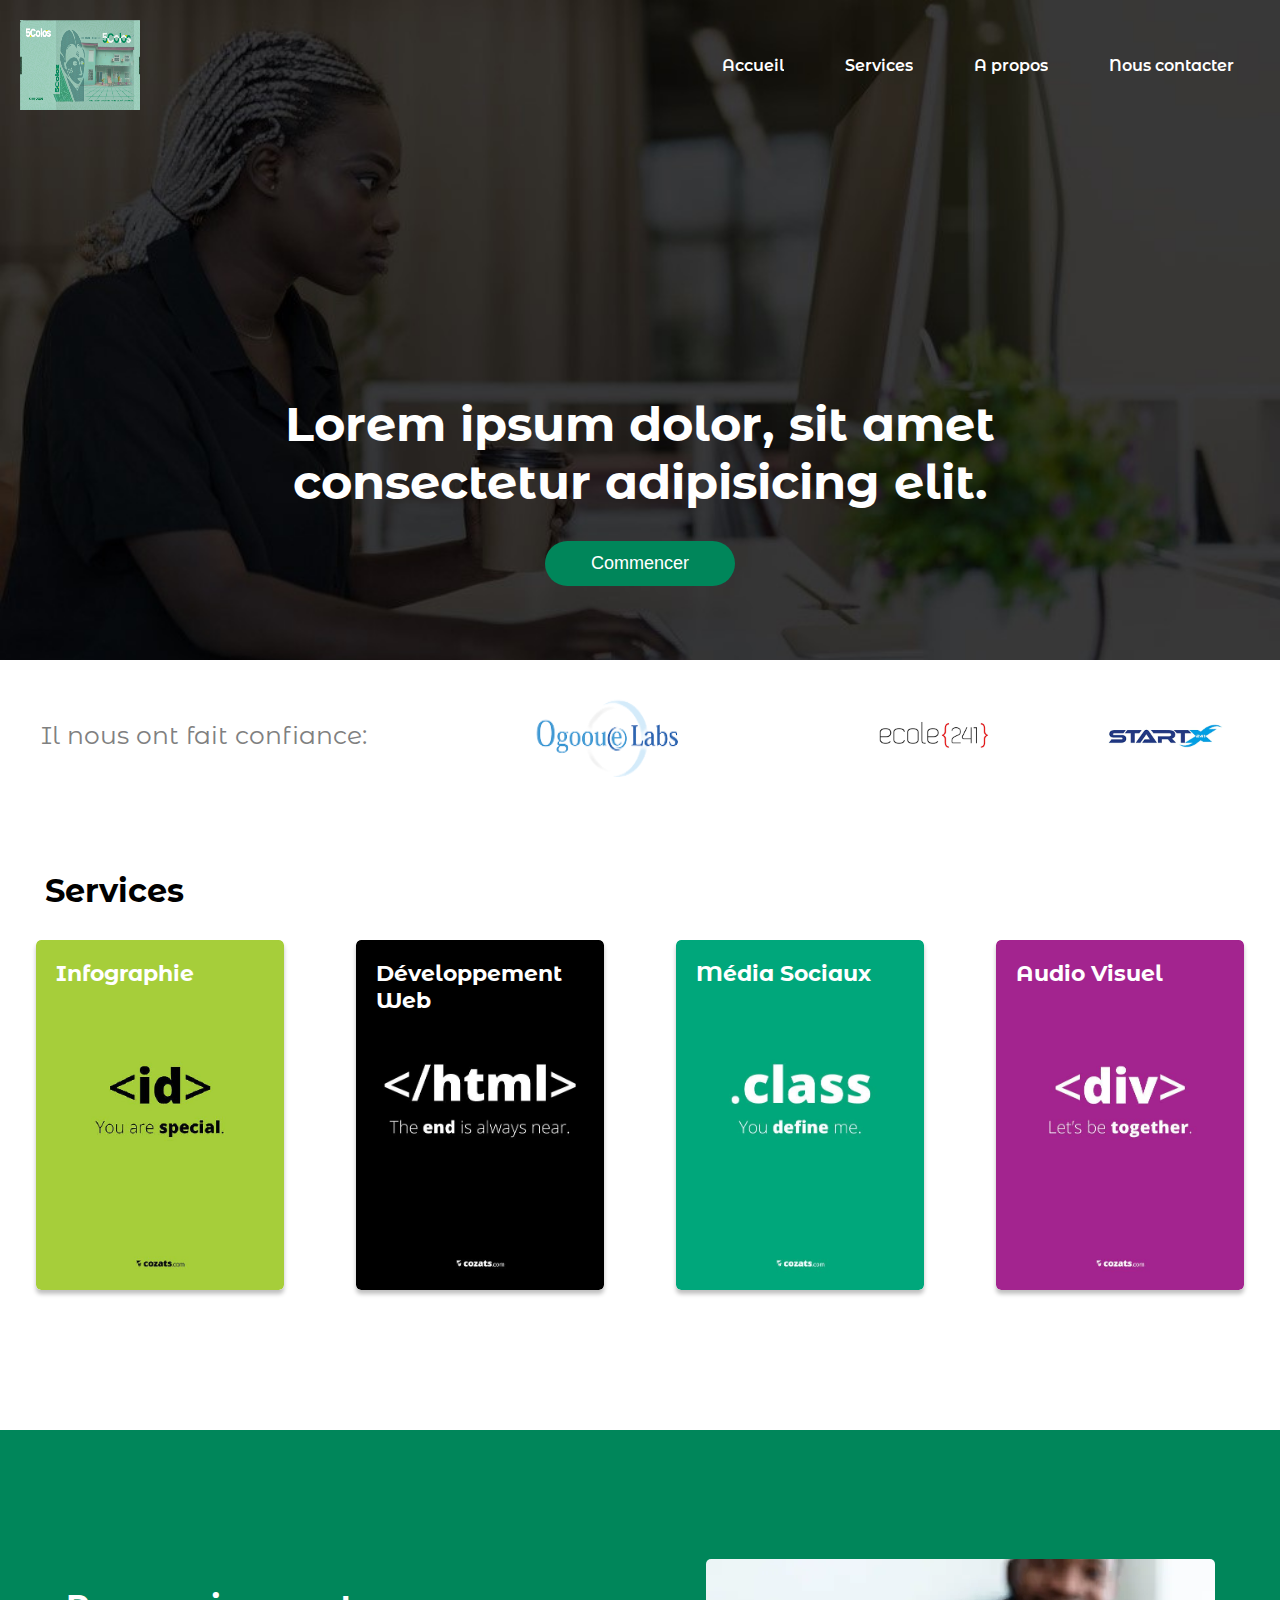
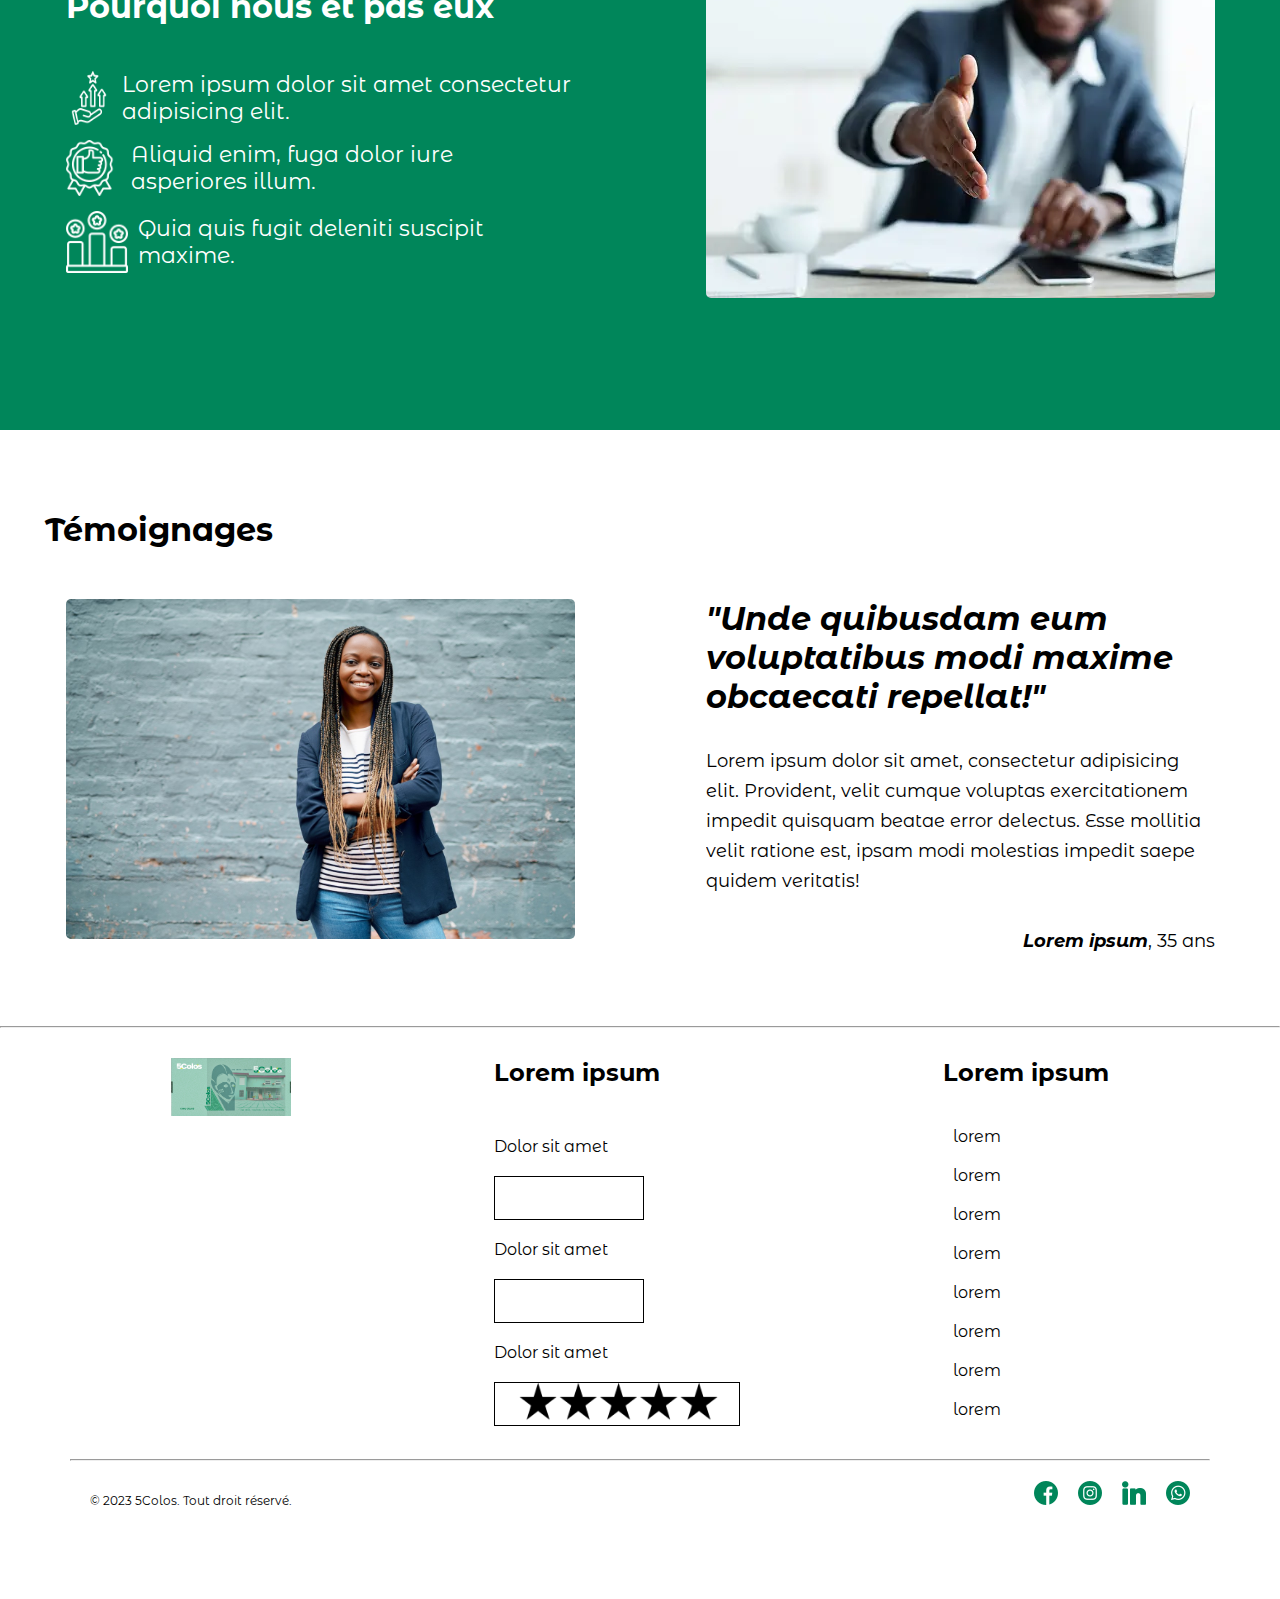
<file: index.html>
<!DOCTYPE html>
<html lang="fr">
    <head>
        <meta charset="UTF-8">
        <meta name="viewport" content="width=device-width, initial-scale=1.0">
        <link rel="stylesheet" href="css/style.css">
        <title>5Colos</title>
    </head>
    <body>
        <!-- Faire un header -->
        <div class="header">
            <div class="navbar">
                <img src="accueil-img/5colos_copie-removebg-preview.png" alt="billet" width="120">
                <div class="navlink">
                    <ul>
                        <li class="link">
                            <a href="###">Accueil</a>
                        </li>
                        <li class="link">
                            <a href="###">Services</a>
                        </li>
                        <li class="link">
                            <a href="###">A propos</a>
                        </li>
                        <li class="link">
                            <a href="###">Nous contacter</a>
                        </li>
                    </ul>
                </div>
            </div>
            <div class="hero">
                <div class="catchy">
                    <h1>Lorem ipsum dolor, sit amet consectetur adipisicing elit.</h1>
                    <button>
                        <a href="###">Commencer</a>
                    </button>
                </div>
            </div>
        </div>
        <!-- Faire les sections -->
        <div class="main">
            <div class="partner">
                <p>Il nous ont fait confiance:</p>
                <img src="accueil-img/ogooue-removebg-preview.png" alt="ogooué labs" width="330">
                <img src="accueil-img/ecole-241.png" alt="école 241">
                <img src="accueil-img/start-x.png" alt="start x">
            </div>
            <div class="servicePopulaire">
                <div>
                    <h1>Services</h1>
                </div>
                <div class="servs">
                    <div class="card">
                        <div class="back">
                            <img src="accueil-img/coding-card1.jpeg" alt="Infographie">
                        </div>
                        <div class="front">
                            <h2>Infographie</h2>
                        </div>    
                    </div>
                    <div class="card">
                        <div class="back">
                            <img src="accueil-img/coding-card2.jpeg" alt="web dev">
                        </div>
                        <div class="front">
                            <h2>Développement Web</h2> 
                        </div>
                    </div>
                    <div class="card">
                        <div class="back">
                            <img src="accueil-img/coding-card3.jpeg" alt="media sociaux">
                        </div>
                        <div class="front">
                            <h2>Média Sociaux</h2>
                        </div>
                    </div>
                    <div class="card">
                        <div class="back">
                            <img src="accueil-img/coding-card4.jpeg" alt="audio visuel">
                        </div>
                        <div class="front">
                            <h2>Audio Visuel</h2> 
                        </div>
                    </div>  
                </div>
            </div>
            <div class="reasons">
                <div class="advantages">
                    <div class="title">
                        <h1>Pourquoi nous et pas eux</h1>
                    </div>
                    <div class="advantage">
                        <img src="accueil-img/advantage.png" alt="icon">
                        <p>Lorem ipsum dolor sit amet consectetur adipisicing elit. </p>
                    </div>
                    <div class="advantage">
                        <img src="accueil-img/badge.png" alt="icon">
                        <p>Aliquid enim, fuga dolor iure asperiores illum.</p>
                    </div>
                    <div class="advantage">
                        <img src="accueil-img/competitive.png" alt="icon">
                        <p>Quia quis fugit deleniti suscipit maxime.</p>
                    </div>
                </div>
                <div class="imgs">
                    <img src="accueil-img/istockphoto.webp" alt="personne">
                </div>
            </div>    
            <div class="temoignage">
                <div class="titre">
                    <h1>Témoignages</h1>
                </div>
                <div class="theysay">
                    <div>
                        <img src="accueil-img/GettyImages-arms-crossed-Cecilie_Arcurs.jpg" alt="personne">
                    </div>
                    <div class="text">
                        <h1>"Unde quibusdam eum voluptatibus modi maxime obcaecati repellat!"</h1>
                        <p>Lorem ipsum dolor sit amet, consectetur adipisicing elit. Provident, velit cumque voluptas exercitationem impedit quisquam beatae error delectus. Esse mollitia velit ratione est, ipsam modi molestias impedit saepe quidem veritatis!</p>
                        <p> <strong><em>Lorem ipsum</em></strong>, 35 ans</p>
                    </div>
                </div>
            </div>
        </div>
        <!-- faire le footer --> 
        <hr>
        <div class="footer">
            <div class="footer1">
                <div>
                    <img src="accueil-img/5colos_copie-removebg-preview.png" width="120" alt="logo">
                </div> 
                <div class="leftlink">
                    <div>
                        <h2>Lorem ipsum</h2>
                    </div>
                    <div>
                        <p>Dolor sit amet</p>
                        <div class="box"></div>
                    </div>
                    <div>
                        <p>Dolor sit amet</p>
                        <div class="box"></div>
                    </div>
                    <div>
                        <p>Dolor sit amet</p>
                        <div class="bigbox">
                            <div class="box1"></div>
                            <div class="stars">
                                <img src="accueil-img/stars.png" alt="revue" width="246" height="38" >
                            </div>
                        </div>
                    </div>
                </div>
                <div class="rightlink">
                    <div>
                        <h2>Lorem ipsum</h2>
                    </div>
                    <div>
                        <ul>
                            <li>lorem</li>
                            <li>lorem</li>
                            <li>lorem</li>
                            <li>lorem</li>
                            <li>lorem</li>
                            <li>lorem</li>
                            <li>lorem</li>
                            <li>lorem</li>
                        </ul>
                    </div>
                </div>
            </div>
            <hr>
            <div class="footer2">
                <div>
                    <span>&copy; 2023 5Colos. Tout droit réservé.</span>
                </div>
                <div>
                    <ul>
                        <li><a href="###"><img src="accueil-img/facebook.png" alt="facebook"></a>
                        </li>
                        <li><a href="###"><img src="accueil-img/instagram.png" alt="instagram"></a>
                        </li>
                        <li><a href="###"><img src="accueil-img/linkedin.png" alt="linkedin"></a>
                        </li>
                        <li><a href="###"><img src="accueil-img/whatsapp.png" alt="whatsapp"></a>
                        </li>
                    </ul>   
                </div>
            </div>  
        </div>
    </body>
</html>
</file>
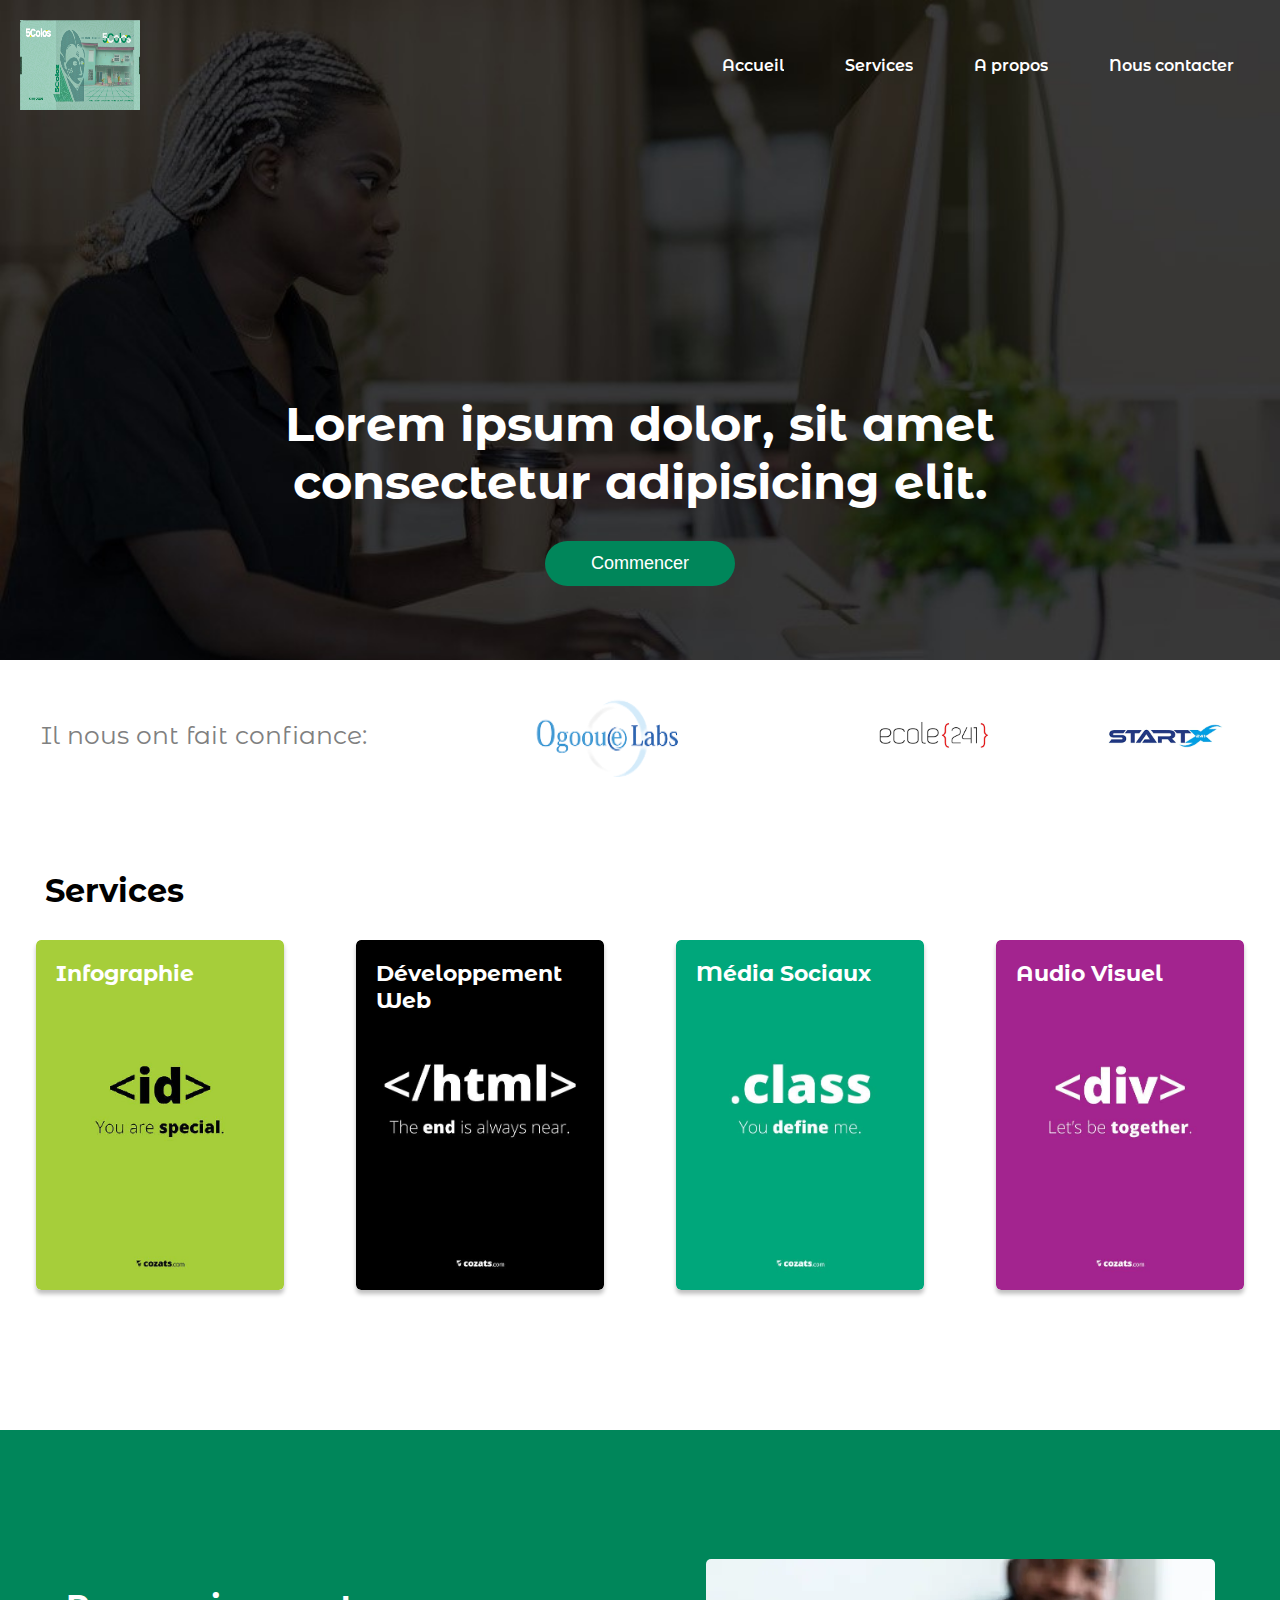
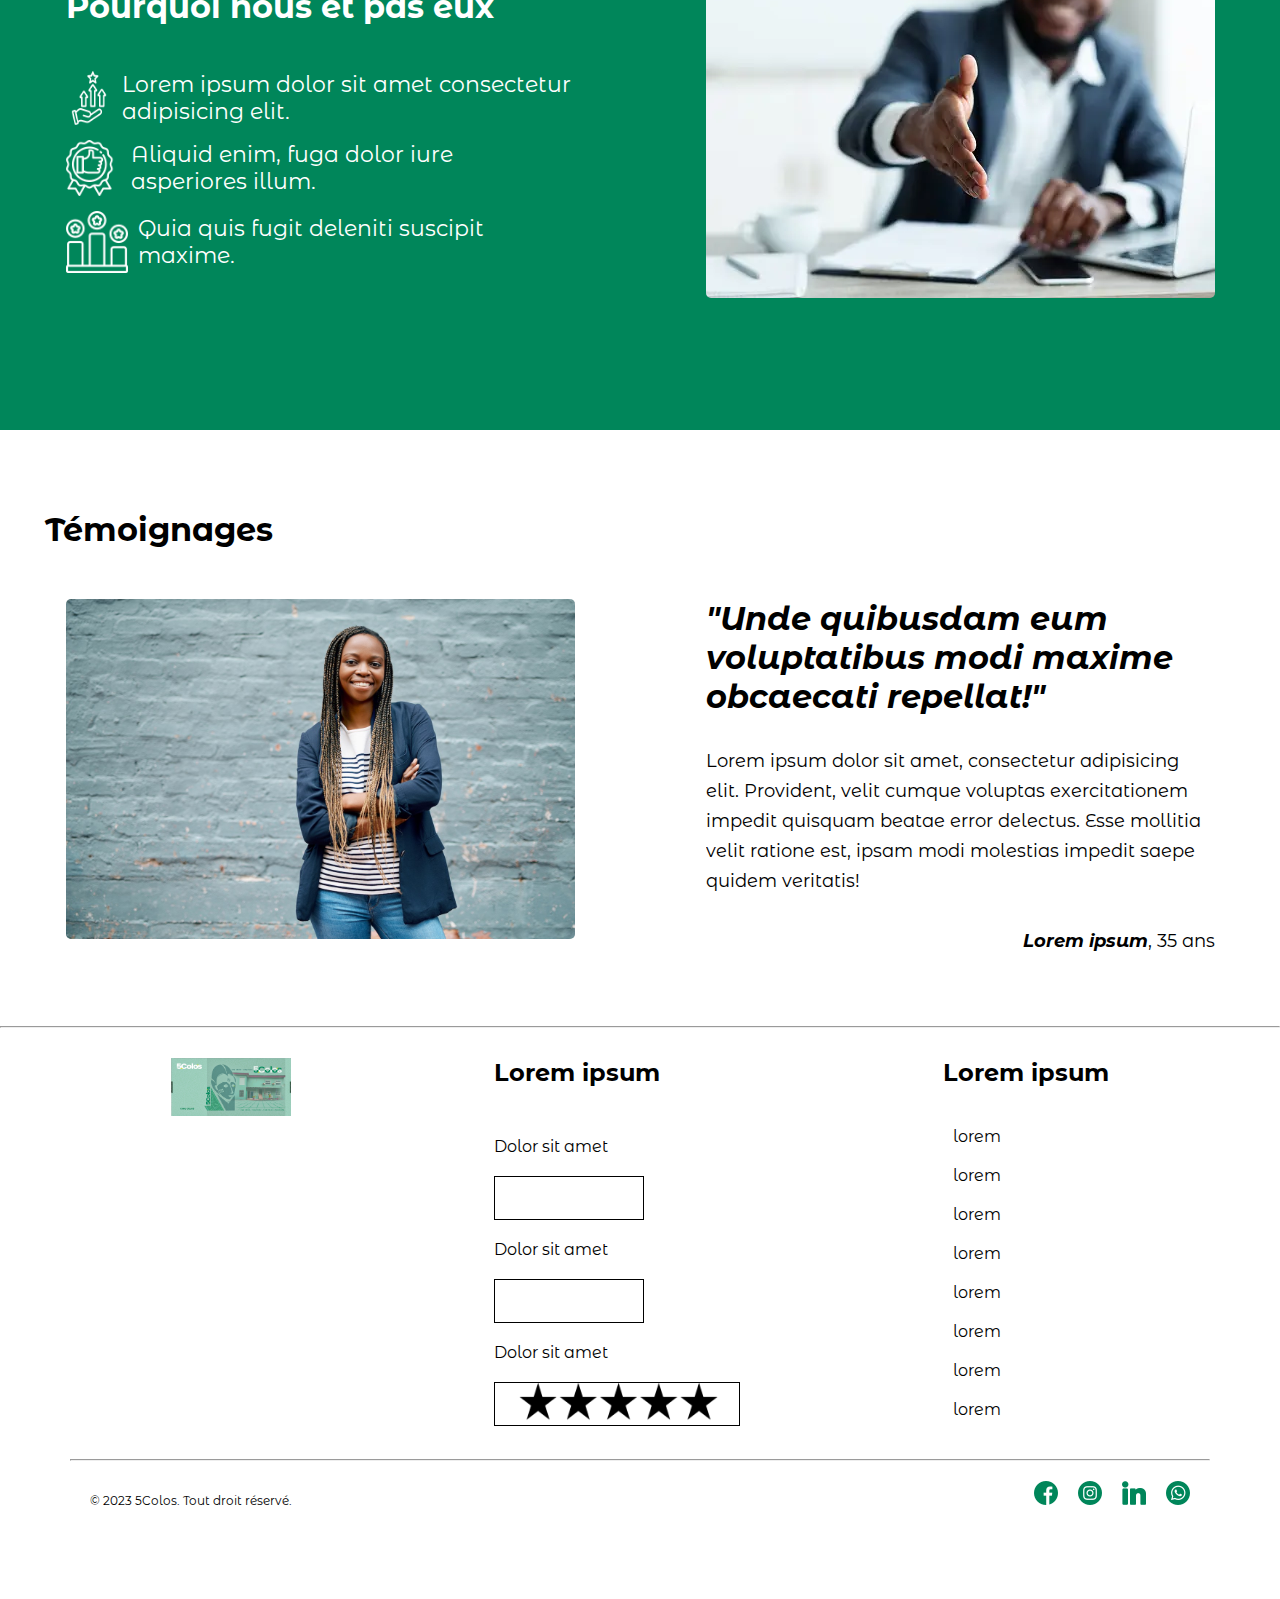
<file: accueil.html>
<!DOCTYPE html>
<html lang="fr">
    <head>
        <meta charset="UTF-8">
        <meta name="viewport" content="width=device-width, initial-scale=1.0">
        <link rel="stylesheet" href="css/style.css">
        <title>5Colos</title>
    </head>
    <body>
        <!-- Faire un header -->
        <div class="header">
            <div class="navbar">
                <img src="accueil-img/5colos_copie-removebg-preview.png" alt="billet" width="120">
                <div class="navlink">
                    <ul>
                        <li class="link">
                            <a href="###">Accueil</a>
                        </li>
                        <li class="link">
                            <a href="###">Services</a>
                        </li>
                        <li class="link">
                            <a href="###">A propos</a>
                        </li>
                        <li class="link">
                            <a href="###">Nous contacter</a>
                        </li>
                    </ul>
                </div>
            </div>
            <div class="hero">
                <div class="catchy">
                    <h1>Lorem ipsum dolor, sit amet consectetur adipisicing elit.</h1>
                    <button>
                        <a href="###">Commencer</a>
                    </button>
                </div>
            </div>
        </div>
        <!-- Faire les sections -->
        <div class="main">
            <div class="partner">
                <p>Il nous ont fait confiance:</p>
                <img src="accueil-img/ogooue-removebg-preview.png" alt="ogooué labs" width="330">
                <img src="accueil-img/ecole-241.png" alt="école 241">
                <img src="accueil-img/start-x.png" alt="start x">
            </div>
            <div class="servicePopulaire">
                <div>
                    <h1>Services</h1>
                </div>
                <div class="servs">
                    <div class="card">
                        <div class="back">
                            <img src="accueil-img/coding-card1.jpeg" alt="Infographie">
                        </div>
                        <div class="front">
                            <h2>Infographie</h2>
                        </div>    
                    </div>
                    <div class="card">
                        <div class="back">
                            <img src="accueil-img/coding-card2.jpeg" alt="web dev">
                        </div>
                        <div class="front">
                            <h2>Développement Web</h2> 
                        </div>
                    </div>
                    <div class="card">
                        <div class="back">
                            <img src="accueil-img/coding-card3.jpeg" alt="media sociaux">
                        </div>
                        <div class="front">
                            <h2>Média Sociaux</h2>
                        </div>
                    </div>
                    <div class="card">
                        <div class="back">
                            <img src="accueil-img/coding-card4.jpeg" alt="audio visuel">
                        </div>
                        <div class="front">
                            <h2>Audio Visuel</h2> 
                        </div>
                    </div>  
                </div>
            </div>
            <div class="reasons">
                <div class="advantages">
                    <div class="title">
                        <h1>Pourquoi nous et pas eux</h1>
                    </div>
                    <div class="advantage">
                        <img src="accueil-img/advantage.png" alt="icon">
                        <p>Lorem ipsum dolor sit amet consectetur adipisicing elit. </p>
                    </div>
                    <div class="advantage">
                        <img src="accueil-img/badge.png" alt="icon">
                        <p>Aliquid enim, fuga dolor iure asperiores illum.</p>
                    </div>
                    <div class="advantage">
                        <img src="accueil-img/competitive.png" alt="icon">
                        <p>Quia quis fugit deleniti suscipit maxime.</p>
                    </div>
                </div>
                <div class="imgs">
                    <img src="accueil-img/istockphoto.webp" alt="personne">
                </div>
            </div>    
            <div class="temoignage">
                <div class="titre">
                    <h1>Témoignages</h1>
                </div>
                <div class="theysay">
                    <div>
                        <img src="accueil-img/GettyImages-arms-crossed-Cecilie_Arcurs.jpg" alt="personne">
                    </div>
                    <div class="text">
                        <h1>"Unde quibusdam eum voluptatibus modi maxime obcaecati repellat!"</h1>
                        <p>Lorem ipsum dolor sit amet, consectetur adipisicing elit. Provident, velit cumque voluptas exercitationem impedit quisquam beatae error delectus. Esse mollitia velit ratione est, ipsam modi molestias impedit saepe quidem veritatis!</p>
                        <p> <strong><em>Lorem ipsum</em></strong>, 35 ans</p>
                    </div>
                </div>
            </div>
        </div>
        <!-- faire le footer --> 
        <hr>
        <div class="footer">
            <div class="footer1">
                <div>
                    <img src="accueil-img/5colos_copie-removebg-preview.png" width="120" alt="logo">
                </div> 
                <div class="leftlink">
                    <div>
                        <h2>Lorem ipsum</h2>
                    </div>
                    <div>
                        <p>Dolor sit amet</p>
                        <div class="box"></div>
                    </div>
                    <div>
                        <p>Dolor sit amet</p>
                        <div class="box"></div>
                    </div>
                    <div>
                        <p>Dolor sit amet</p>
                        <div class="bigbox">
                            <div class="box1"></div>
                            <div class="stars">
                                <img src="accueil-img/stars.png" alt="revue" width="246" height="38" >
                            </div>
                        </div>
                    </div>
                </div>
                <div class="rightlink">
                    <div>
                        <h2>Lorem ipsum</h2>
                    </div>
                    <div>
                        <ul>
                            <li>lorem</li>
                            <li>lorem</li>
                            <li>lorem</li>
                            <li>lorem</li>
                            <li>lorem</li>
                            <li>lorem</li>
                            <li>lorem</li>
                            <li>lorem</li>
                        </ul>
                    </div>
                </div>
            </div>
            <hr>
            <div class="footer2">
                <div>
                    <span>&copy; 2023 5Colos. Tout droit réservé.</span>
                </div>
                <div>
                    <ul>
                        <li><a href="###"><img src="accueil-img/facebook.png" alt="facebook"></a>
                        </li>
                        <li><a href="###"><img src="accueil-img/instagram.png" alt="instagram"></a>
                        </li>
                        <li><a href="###"><img src="accueil-img/linkedin.png" alt="linkedin"></a>
                        </li>
                        <li><a href="###"><img src="accueil-img/whatsapp.png" alt="whatsapp"></a>
                        </li>
                    </ul>   
                </div>
            </div>  
        </div>
    </body>
</html>
</file>
<file: css/style.css>
@import url('https://fonts.googleapis.com/css2?family=Montserrat:ital,wght@0,100;0,200;0,300;0,400;0,500;0,600;0,700;0,800;0,900;1,100;1,200;1,300;1,400;1,500;1,600;1,700;1,800;1,900&display=swap');
@import url('https://fonts.googleapis.com/css2?family=Montserrat+Alternates:ital,wght@0,100;0,200;0,300;0,400;0,500;0,600;0,700;0,800;0,900;1,100;1,200;1,300;1,400;1,500;1,600;1,700;1,800;1,900&family=Montserrat:ital,wght@0,100;0,200;0,300;0,400;0,500;0,600;0,700;0,800;0,900;1,100;1,200;1,300;1,400;1,500;1,600;1,700;1,800;1,900&display=swap');

*{
    padding: 0;
    margin: 0;
    box-sizing: border-box;
    overflow-x: hidden;
}

body{
    font-family: 'Montserrat Alternates', sans-serif;
}

/*d'abord le header
1. La navbar*/

.navlink ul{
    display: flex;
    justify-content: space-between;
    width: 40vw;
    align-items: center;
    height: 10vh;
}

.navlink li a{
    text-decoration: none;
    color: white;
    font-size: 16px;
    font-weight: 600;
}

.link a:hover{
    color:#00865a;
}


.navbar{
    display: flex;
    justify-content: space-between;
    width:98vw;
    padding: 20px;
    position: relative;
}

/*2. hero*/

.catchy h1{
    width: 75%;
    text-align: center;
    font-size: 48px;
    color: white;
}

.catchy{
    display:flex;
    flex-direction: column;
    align-items: center;
    gap: 30px;
}

button{
    width:190px;
    height:45px;
    border-radius: 50px;
    border: none;
    background-color: #00865a;
}

button a{
    font-size:18px;
    text-decoration: none;
    color: white;
}

button a:hover{
    color:#fde800;
}

button:hover{
    background-color: black;
}

.hero{
    display: flex;
    flex-direction: column;
    justify-content:center ;
    height:80vh;
}

.header{
    width: 100vw;
    height:660px ;
    background: url(../accueil-img/woman-work.jpg);
    background-size: cover;
}

/*first section*/

.partner img{
    height: 150px;
}

.partner p{
    font-size:25px;
    display: flex;
    align-items: center;
    color: gray;
}

.partner{
    display: flex;
    justify-content: space-around;
}


/*second section*/

.back img{
    width: 248px;
    border-radius: 5px;
    float: left;
}

.front h2{
    font-size: 22px;
    width:240px;
    padding: 20px;
}

.front h2{
    color: white;
}

.servs {
    display: flex;
    justify-content: space-around;
    height: 360px;
    margin-top: 30px;
}

.card{
    position: relative;
    height: 350px;
    width:248px ;
    box-shadow: 0px 4px 4px 0px rgba(0, 0, 0, 0.25);
    border-radius: 5px;
}

.card:hover{
    opacity: 0.6;
    transition:all 0.5s ease-out;
}

.back,.front{
    position: absolute;
    height:100%;
}

.servicePopulaire h1{
    padding-left:45px ;
}

.servicePopulaire{
    height: 550px;
    display: flex;
    flex-direction: column;
    justify-content: center;
}

/*third section*/

.advantage{
    display: flex;
    gap: 10px;
    color: white;
}

.advantage p{
    font-size:22px;
    display: flex;
    align-items: center;
}

.advantages{
    display: flex;
    flex-direction: column;
    gap: 15px;
    height: 339px;
    width:509px ;
    justify-content: center;
}

.reasons{
    display: flex;
    align-items: center;
    justify-content: space-around;
    background-color: #00865a;
    padding: 70px 0 70px 0;
    margin: 70px 0 30px 0; 
    height: 600px;
}

.title h1{
    padding-bottom:30px ;
    color: white;

}

.imgs img{
    border-radius: 5px;
}
 
/*last section*/

.theysay div:nth-child(1) img{
    width:509px;
    border-radius: 5px;
}

.text{
    width:509px;
}

.theysay{
    display: flex;
    justify-content: space-around;
}

.text h1{
    font-style: italic;
    margin-bottom: 30px;
}

.text p{
    line-height: 30px;
    font-size: 18px;
}

.text p:nth-child(3){
    text-align: right;
    margin-top: 30px;
}

.titre h1{
    padding-left: 45px;
    margin: 50px 0 50px 0;
}

.temoignage{
    margin-bottom: 70px;
}

/*footer*/

.footer1{
    display: flex;
    padding:30px 0 30px 0 ;
    justify-content: space-around;

}

.footer2{
    display: flex;
    padding: 20px;
    justify-content: space-between;
    align-items: end;
}


hr{
    position: relative;
}

hr::after{
    content:" ";
    display: block;
    position: absolute;
    margin: auto 0;
    color: rgba(128, 128, 128, 0.247);
}

.box{
    border: 1px solid black;
    height: 44px;
    width: 150px;
}

.footer2 div:nth-child(2) ul{
    display: flex;
    align-items: end;
    gap: 20px;
}

.footer{
    padding:0 70px 70px 70px;
}

.bigbox{
    position: relative;
    width:246px ;
    height:44px;
    border: 1px solid black;
}

.box1, .stars{
    position: absolute;
    width: 100%;
    height: 100%;
}

.leftlink h2, .rightlink h2{
    margin-bottom: 30px;
}

.leftlink p{
    margin: 20px 0 20px 0;
}

.leftlink p, .rightlink li{
    font-size: 16px;
}

.rightlink li{
    padding: 10px;
}

span{
    font-size: 12px;
}
</file>
